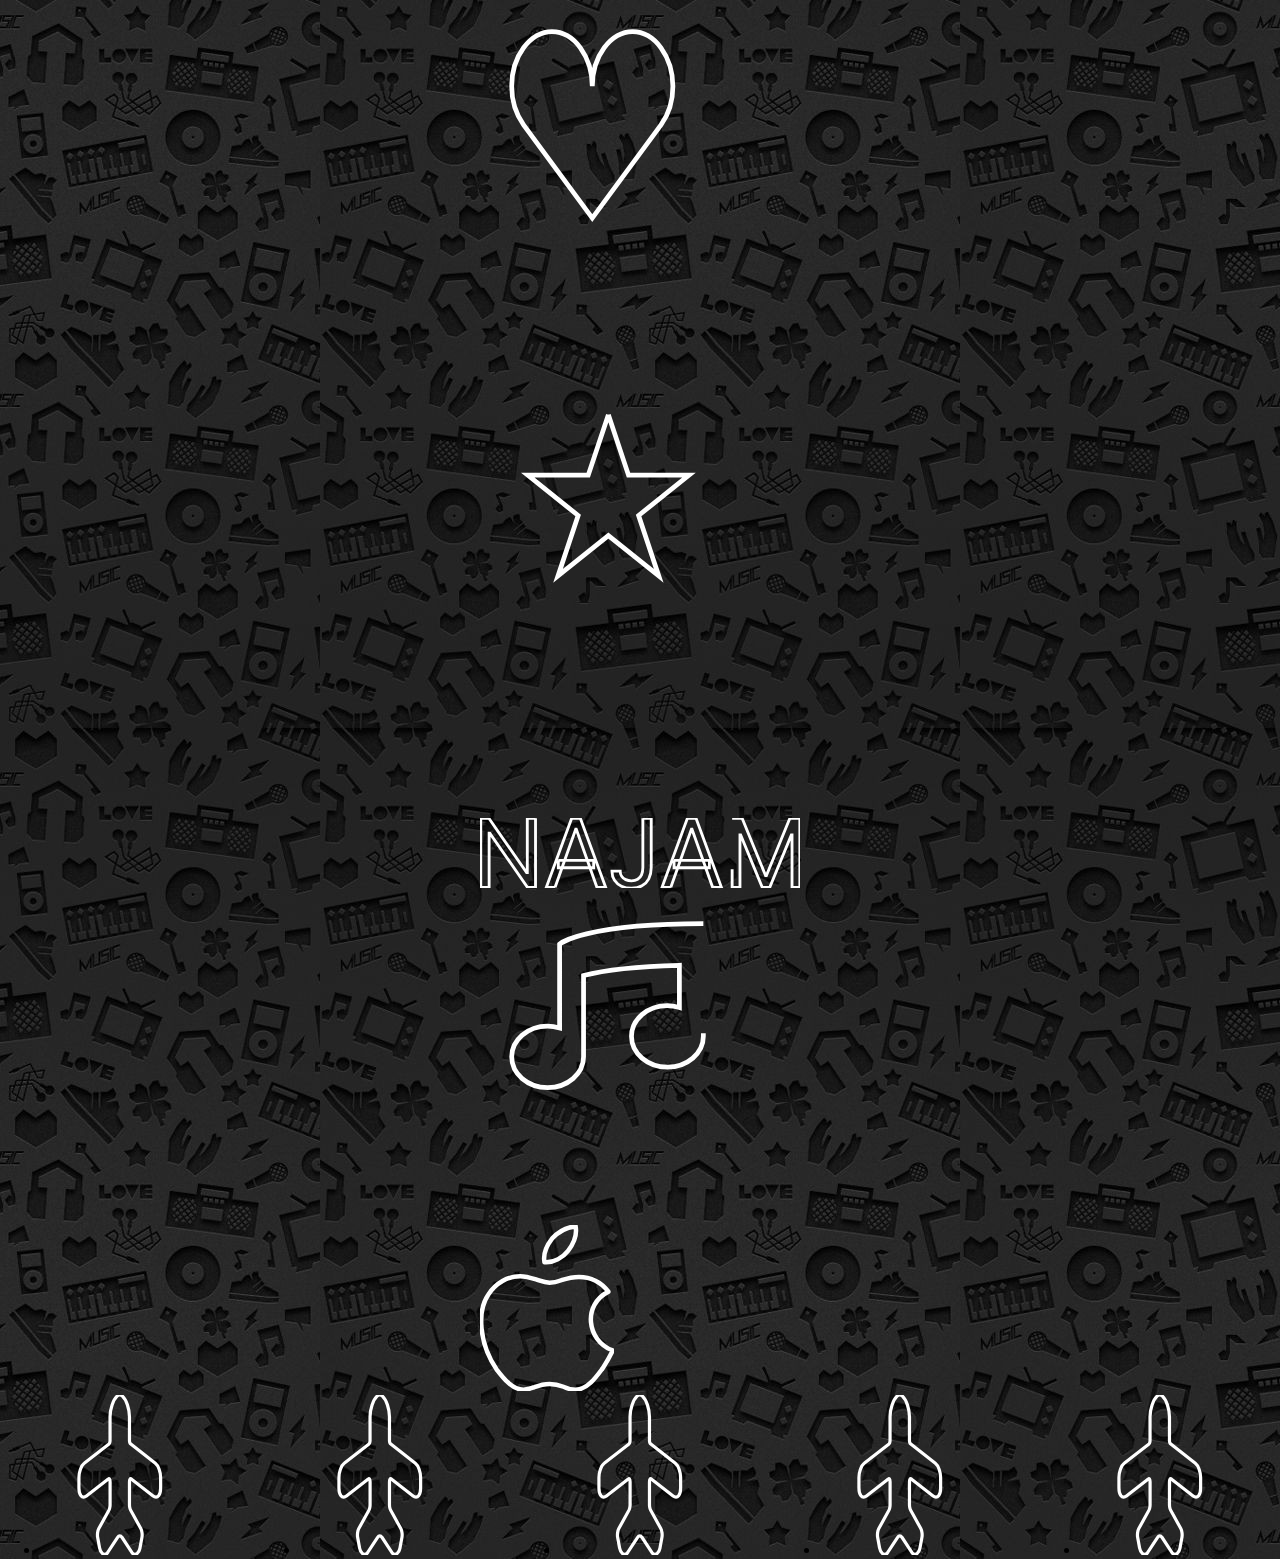
<file: index.html>
<!DOCTYPE html>
<html lang="en">
<head>
    <meta charset="UTF-8">
    <meta http-equiv="X-UA-Compatible" content="IE=edge">
    <meta name="viewport" content="width=device-width, initial-scale=1.0">
    <link rel="stylesheet" href="css svg.css">
    <title>Document</title>
</head>
<body>
<div >

    <svg class="svg1" viewBox="-20 -20 202 208" fill="none" xmlns="http://www.w3.org/2000/svg">
        <path d="M25.4423 0C18.4457 0 12.2123 3.96743 7.50548 10.1773C2.92587 16.3872 0 24.8396 0 34.4994C0 43.9867 2.92587 52.4391 7.50548 58.8214L50.8846 117.643L94.2637 58.8214C98.8434 52.6116 101.769 44.1592 101.769 34.4994C101.769 25.0121 98.8434 16.5597 94.2637 10.1773C89.6841 3.96743 83.4508 0 76.3269 0C69.3303 0 63.0969 3.96743 58.3901 10.1773C53.8105 16.3872 50.8846 24.8396 50.8846 34.4994C50.8846 25.0121 47.9588 16.5597 43.3791 10.1773C38.7995 3.96743 32.5662 0 25.4423 0V0Z" fill="none"/>
        </svg>
        
        <svg class="svg2" viewBox="-30 -50 202 303" fill="none" xmlns="http://www.w3.org/2000/svg">
            <path d="M51.0385 0.96154L38.3173 39.125H0.153854L31.9567 64.5673L19.2356 102.731L51.0385 77.2885L82.8414 102.731L70.1202 64.5673L101.923 39.125H63.7596L51.0385 0.96154Z" fill="none"/>
            </svg>
                
    <svg class="svg3" viewBox="0 0 337 74" fill="none" xmlns="http://www.w3.org/2000/svg">
        <path d="M58.4773 0.272736V73H49.9546L10.3239 15.8977H9.61364V73H0.806824V0.272736H9.32955L49.1023 57.5171H49.8125V0.272736H58.4773Z" fill="none"/>
        <path d="M79.0827 73H69.8498L96.5543 0.272736H105.645L132.35 73H123.117L101.384 11.7784H100.816L79.0827 73ZM82.4918 44.5909H119.708V52.4034H82.4918V44.5909Z" fill="none"/>
        <path d="M171.519 0.272736H180.326V52.2614C180.326 56.9015 179.473 60.8433 177.769 64.0867C176.064 67.33 173.661 69.7922 170.56 71.473C167.459 73.1539 163.801 73.9943 159.587 73.9943C155.61 73.9943 152.07 73.2723 148.969 71.8281C145.868 70.3603 143.429 68.277 141.654 65.5781C139.878 62.8793 138.99 59.6714 138.99 55.9546H147.655C147.655 58.0142 148.164 59.8135 149.182 61.3523C150.224 62.8674 151.644 64.0512 153.444 64.9034C155.243 65.7557 157.291 66.1818 159.587 66.1818C162.12 66.1818 164.275 65.6492 166.05 64.5838C167.826 63.5185 169.175 61.956 170.098 59.8963C171.045 57.813 171.519 55.268 171.519 52.2614V0.272736Z" fill="none"/>
        <path d="M200.958 73H191.725L218.429 0.272736H227.52L254.225 73H244.992L223.259 11.7784H222.691L200.958 73ZM204.367 44.5909H241.583V52.4034H204.367V44.5909Z" fill="none"/>
        <path d="M265.553 0.272736H276.064L300.78 60.6421H301.632L326.348 0.272736H336.86V73H328.621V17.7443H327.911L305.184 73H297.229L274.502 17.7443H273.792V73H265.553V0.272736Z" fill="none"/>
    </svg> 
                <svg class="svg4" viewBox="-20 -20 202 208" fill="none" xmlns="http://www.w3.org/2000/svg">
                    <path d="M121 0C45.375 0 30.25 12.9338 30.25 12.9338V65.8332C27.9812 65.1865 25.2587 64.6691 22.6875 64.6691C10.1337 64.6691 0 73.3348 0 84.0698C0 94.8049 10.1337 103.471 22.6875 103.471C35.2413 103.471 45.375 94.8049 45.375 84.0698V32.7226C56.4163 29.7478 75.4738 27.0317 105.875 26.2557V52.8993C103.606 52.2526 100.884 51.7353 98.3125 51.7353C85.7587 51.7353 75.625 60.401 75.625 71.136C75.625 81.8711 85.7587 90.5368 98.3125 90.5368C110.866 90.5368 121 81.8711 121 71.136V0Z" fill="none"/>
                    </svg>
                    <svg class="svg5" width="134" height="166" viewBox="0 0 134 166" fill="none" xmlns="http://www.w3.org/2000/svg">
                        <path fill-rule="evenodd" clip-rule="evenodd" d="M72.6259 14.0646C67.7351 20.3982 63.7678 28.129 65.1138 36.5615C73.8556 37.0702 82.6091 31.6352 87.4483 25.3747C92.312 19.0823 96.2909 10.6068 94.9961 2.15627C86.9759 3.14641 78.2416 7.84849 72.6259 14.0646ZM95.6167 1.33333L95.5442 0.586838C86.9259 1.42307 77.4994 6.42054 71.493 13.0811C71.4803 13.0951 71.4682 13.1097 71.4566 13.1247C66.365 19.7118 61.9944 28.101 63.7378 37.4048C63.7998 37.7353 64.0741 37.9842 64.4091 38.0138C73.9954 38.8594 83.4799 32.9614 88.6351 26.292C93.7399 19.6877 98.0948 10.4861 96.3538 1.1952L95.6167 1.33333ZM7.4526 69.5273C15.1604 57.0713 28.0184 50.4 40.0667 50.4C46.0767 50.4 51.2221 52.0642 56.248 53.6897L56.2891 53.7031C57.3786 54.0554 58.3806 54.4034 59.3298 54.733C62.8642 55.9603 65.6662 56.9333 69.525 56.9333C73.6148 56.9333 76.8874 56.1447 81.037 54.5341C81.0503 54.529 81.0639 54.5241 81.0775 54.5197L81.0907 54.5155C86.1476 52.8799 91.2901 51.2167 98.9833 51.2167C110.152 51.2167 121.315 56.2201 129.035 66.208C129.172 66.3854 129.223 66.6148 129.173 66.8334C129.123 67.052 128.978 67.2369 128.777 67.3373C116.026 73.7232 110.697 85.6688 111.724 97.2253C112.752 108.796 120.153 119.972 132.914 124.765C133.108 124.838 133.264 124.988 133.343 125.181C133.423 125.373 133.419 125.59 133.332 125.779C129.943 133.177 127.396 137.294 123.181 143.839L122.55 143.433L123.15 143.883C122.77 144.39 122.385 144.908 121.992 145.435C118.925 149.554 115.462 154.204 111.493 157.963C107.012 162.208 101.785 165.417 95.6167 165.417C90.4549 165.417 87.8189 164.573 84.3753 162.905C83.997 162.758 83.6263 162.611 83.2596 162.466C79.5627 161.005 76.262 159.7 69.525 159.7C62.9376 159.7 58.8377 161.289 54.6464 162.916C54.6155 162.928 54.5839 162.938 54.5518 162.946C53.7436 163.142 52.9802 163.388 52.1964 163.654C52.0226 163.713 51.847 163.773 51.6697 163.834C51.0551 164.045 50.4184 164.264 49.753 164.466C48.0168 164.992 46.0485 165.417 43.4333 165.417C37.7052 165.417 32.6952 162.635 28.2094 158.697C23.7273 154.762 19.6869 149.599 15.9066 144.709C15.8969 144.696 15.8876 144.683 15.8787 144.67C6.97005 131.498 2.08804 116.882 0.813788 103.488C-0.45845 90.1145 1.86054 77.8829 7.4526 69.5273ZM121.934 143.005C125.985 136.715 128.457 132.723 131.635 125.877C118.764 120.719 111.286 109.241 110.23 97.358C109.175 85.4819 114.536 73.1956 127.288 66.4178C119.886 57.2778 109.432 52.7167 98.9833 52.7167C91.5434 52.7167 86.5914 54.3129 81.5596 55.9403C77.3017 57.5913 73.8451 58.4333 69.525 58.4333C65.3914 58.4333 62.3084 57.3605 58.7331 56.1163C57.8066 55.7939 56.847 55.46 55.8275 55.1303C50.7664 53.4933 45.8236 51.9 40.0667 51.9C28.552 51.9 16.1642 58.2912 8.72122 70.3278C8.71644 70.3355 8.71151 70.3432 8.70644 70.3507C3.36233 78.3282 1.05486 90.1832 2.30705 103.346C3.55716 116.486 8.35009 130.854 17.1079 143.81C20.8982 148.714 24.8491 153.751 29.199 157.57C33.5506 161.39 38.2198 163.917 43.4333 163.917C45.8682 163.917 47.6873 163.525 49.3178 163.03C49.9547 162.837 50.5574 162.63 51.1677 162.421C51.3488 162.359 51.5305 162.296 51.714 162.234C52.4936 161.969 53.2928 161.71 54.1496 161.5C58.3603 159.865 62.6706 158.2 69.525 158.2C76.5492 158.2 80.0655 159.59 83.8102 161.071C84.1854 161.219 84.5628 161.369 84.9464 161.517C84.9654 161.525 84.984 161.533 85.0024 161.542C88.2785 163.131 90.6922 163.917 95.6167 163.917C101.232 163.917 106.105 161 110.461 156.874C114.329 153.211 117.71 148.672 120.787 144.541C121.174 144.022 121.556 143.509 121.934 143.005Z" fill="none"/>
                        </svg>
                        <ul>
                            <li> <svg class="svg6" viewBox="0 0 77 150" fill="none" xmlns="http://www.w3.org/2000/svg">
                                <path fill-rule="evenodd" clip-rule="evenodd" d="M38.2708 0C39.1695 0 40.0193 0.378098 40.7533 1.04235L40.7598 1.04825C42.6427 2.79283 44.287 5.83274 45.4597 9.26528C46.6391 12.7173 47.375 16.6644 47.375 20.3018V42.9142C47.3975 43.5658 47.5129 44.1842 47.7014 44.7072C47.8873 45.2231 48.1259 45.5965 48.3644 45.8265L71.6201 63.9739C71.6214 63.9749 71.6227 63.9759 71.624 63.9769C73.0856 65.0884 74.3133 67.1919 75.1739 69.5667C76.0447 71.9698 76.5833 74.7712 76.5833 77.3922V87.1209C76.5833 90.3493 75.9219 92.9254 74.6931 94.3825C74.0612 95.132 73.2521 95.6121 72.3067 95.6648C71.3748 95.7168 70.4356 95.3463 69.5403 94.6519L69.5382 94.6502L49.0875 78.6679C48.7779 78.4397 48.5656 78.3999 48.4458 78.4071C48.3396 78.4136 48.2049 78.4623 48.0467 78.6494C47.6936 79.067 47.375 80.0148 47.375 81.5401V103.034C47.375 103.833 47.501 104.812 47.7152 105.741C47.9315 106.678 48.2229 107.5 48.5218 108.009L48.5321 108.027L57.9898 125.221C58.5535 126.241 58.9356 127.684 59.1241 129.145C59.3134 130.614 59.3178 132.185 59.0706 133.489C59.0705 133.49 59.0703 133.49 59.0702 133.491L57.2378 143.517L57.2368 143.522C56.8007 145.811 55.8423 147.619 54.5634 148.574C53.9135 149.059 53.1657 149.332 52.3756 149.296C51.5842 149.259 50.8306 148.916 50.1634 148.312C50.1162 148.269 50.0747 148.221 50.0398 148.168L40.3315 133.386L40.3279 133.381C39.6995 132.406 38.9435 132.027 38.2917 132.027C37.6399 132.027 36.8839 132.406 36.2554 133.381L36.2519 133.386L26.5435 148.168L25.9167 147.756L26.4249 148.307C25.7495 148.93 24.9882 149.286 24.1892 149.327C23.3904 149.369 22.638 149.091 21.9892 148.598C20.7143 147.63 19.7796 145.801 19.3865 143.513C19.3862 143.511 19.386 143.51 19.3858 143.509L17.5541 133.487C17.3076 132.149 17.3112 130.579 17.501 129.116C17.6898 127.662 18.0724 126.239 18.6352 125.221L28.0929 108.027L28.0935 108.026C28.378 107.511 28.6609 106.684 28.8725 105.744C29.0823 104.813 29.2083 103.833 29.2083 103.034V81.5401C29.2083 80.0196 28.8811 79.0493 28.5198 78.6197C28.356 78.4249 28.222 78.3805 28.1273 78.3757C28.0202 78.3703 27.8162 78.4089 27.5136 78.6538L27.5036 78.662L7.04516 94.6502L7.04303 94.6519C6.14777 95.3463 5.20857 95.7168 4.2766 95.6648C3.33119 95.6121 2.52218 95.132 1.89019 94.3825C0.661451 92.9254 0 90.3493 0 87.1209V77.3922C0 74.7713 0.538607 71.9697 1.40978 69.5752C2.26857 67.2148 3.49604 65.1257 4.96408 64.0486L28.2011 45.8834C28.2016 45.883 28.202 45.8826 28.2025 45.8822C28.3721 45.747 28.6242 45.3776 28.8366 44.7921C29.04 44.2315 29.1667 43.5828 29.1667 43.0022V20.3772C29.1667 16.74 29.9025 12.7745 31.0815 9.3042C32.2537 5.85404 33.8979 2.79391 35.7819 1.04829L35.7884 1.04231C36.5224 0.37806 37.3721 0 38.2708 0Z" fill="none"/>
                                </svg></li>
                            <li> <svg class="svg7"  viewBox="0 0 77 150" fill="none" xmlns="http://www.w3.org/2000/svg">
                                <path fill-rule="evenodd" clip-rule="evenodd" d="M38.2708 0C39.1695 0 40.0193 0.378098 40.7533 1.04235L40.7598 1.04825C42.6427 2.79283 44.287 5.83274 45.4597 9.26528C46.6391 12.7173 47.375 16.6644 47.375 20.3018V42.9142C47.3975 43.5658 47.5129 44.1842 47.7014 44.7072C47.8873 45.2231 48.1259 45.5965 48.3644 45.8265L71.6201 63.9739C71.6214 63.9749 71.6227 63.9759 71.624 63.9769C73.0856 65.0884 74.3133 67.1919 75.1739 69.5667C76.0447 71.9698 76.5833 74.7712 76.5833 77.3922V87.1209C76.5833 90.3493 75.9219 92.9254 74.6931 94.3825C74.0612 95.132 73.2521 95.6121 72.3067 95.6648C71.3748 95.7168 70.4356 95.3463 69.5403 94.6519L69.5382 94.6502L49.0875 78.6679C48.7779 78.4397 48.5656 78.3999 48.4458 78.4071C48.3396 78.4136 48.2049 78.4623 48.0467 78.6494C47.6936 79.067 47.375 80.0148 47.375 81.5401V103.034C47.375 103.833 47.501 104.812 47.7152 105.741C47.9315 106.678 48.2229 107.5 48.5218 108.009L48.5321 108.027L57.9898 125.221C58.5535 126.241 58.9356 127.684 59.1241 129.145C59.3134 130.614 59.3178 132.185 59.0706 133.489C59.0705 133.49 59.0703 133.49 59.0702 133.491L57.2378 143.517L57.2368 143.522C56.8007 145.811 55.8423 147.619 54.5634 148.574C53.9135 149.059 53.1657 149.332 52.3756 149.296C51.5842 149.259 50.8306 148.916 50.1634 148.312C50.1162 148.269 50.0747 148.221 50.0398 148.168L40.3315 133.386L40.3279 133.381C39.6995 132.406 38.9435 132.027 38.2917 132.027C37.6399 132.027 36.8839 132.406 36.2554 133.381L36.2519 133.386L26.5435 148.168L25.9167 147.756L26.4249 148.307C25.7495 148.93 24.9882 149.286 24.1892 149.327C23.3904 149.369 22.638 149.091 21.9892 148.598C20.7143 147.63 19.7796 145.801 19.3865 143.513C19.3862 143.511 19.386 143.51 19.3858 143.509L17.5541 133.487C17.3076 132.149 17.3112 130.579 17.501 129.116C17.6898 127.662 18.0724 126.239 18.6352 125.221L28.0929 108.027L28.0935 108.026C28.378 107.511 28.6609 106.684 28.8725 105.744C29.0823 104.813 29.2083 103.833 29.2083 103.034V81.5401C29.2083 80.0196 28.8811 79.0493 28.5198 78.6197C28.356 78.4249 28.222 78.3805 28.1273 78.3757C28.0202 78.3703 27.8162 78.4089 27.5136 78.6538L27.5036 78.662L7.04516 94.6502L7.04303 94.6519C6.14777 95.3463 5.20857 95.7168 4.2766 95.6648C3.33119 95.6121 2.52218 95.132 1.89019 94.3825C0.661451 92.9254 0 90.3493 0 87.1209V77.3922C0 74.7713 0.538607 71.9697 1.40978 69.5752C2.26857 67.2148 3.49604 65.1257 4.96408 64.0486L28.2011 45.8834C28.2016 45.883 28.202 45.8826 28.2025 45.8822C28.3721 45.747 28.6242 45.3776 28.8366 44.7921C29.04 44.2315 29.1667 43.5828 29.1667 43.0022V20.3772C29.1667 16.74 29.9025 12.7745 31.0815 9.3042C32.2537 5.85404 33.8979 2.79391 35.7819 1.04829L35.7884 1.04231C36.5224 0.37806 37.3721 0 38.2708 0Z" fill="none"/>
                                </svg></li>
                            <li> <svg class="svg8" viewBox="0 0 77 150" fill="none" xmlns="http://www.w3.org/2000/svg">
                                <path fill-rule="evenodd" clip-rule="evenodd" d="M38.2708 0C39.1695 0 40.0193 0.378098 40.7533 1.04235L40.7598 1.04825C42.6427 2.79283 44.287 5.83274 45.4597 9.26528C46.6391 12.7173 47.375 16.6644 47.375 20.3018V42.9142C47.3975 43.5658 47.5129 44.1842 47.7014 44.7072C47.8873 45.2231 48.1259 45.5965 48.3644 45.8265L71.6201 63.9739C71.6214 63.9749 71.6227 63.9759 71.624 63.9769C73.0856 65.0884 74.3133 67.1919 75.1739 69.5667C76.0447 71.9698 76.5833 74.7712 76.5833 77.3922V87.1209C76.5833 90.3493 75.9219 92.9254 74.6931 94.3825C74.0612 95.132 73.2521 95.6121 72.3067 95.6648C71.3748 95.7168 70.4356 95.3463 69.5403 94.6519L69.5382 94.6502L49.0875 78.6679C48.7779 78.4397 48.5656 78.3999 48.4458 78.4071C48.3396 78.4136 48.2049 78.4623 48.0467 78.6494C47.6936 79.067 47.375 80.0148 47.375 81.5401V103.034C47.375 103.833 47.501 104.812 47.7152 105.741C47.9315 106.678 48.2229 107.5 48.5218 108.009L48.5321 108.027L57.9898 125.221C58.5535 126.241 58.9356 127.684 59.1241 129.145C59.3134 130.614 59.3178 132.185 59.0706 133.489C59.0705 133.49 59.0703 133.49 59.0702 133.491L57.2378 143.517L57.2368 143.522C56.8007 145.811 55.8423 147.619 54.5634 148.574C53.9135 149.059 53.1657 149.332 52.3756 149.296C51.5842 149.259 50.8306 148.916 50.1634 148.312C50.1162 148.269 50.0747 148.221 50.0398 148.168L40.3315 133.386L40.3279 133.381C39.6995 132.406 38.9435 132.027 38.2917 132.027C37.6399 132.027 36.8839 132.406 36.2554 133.381L36.2519 133.386L26.5435 148.168L25.9167 147.756L26.4249 148.307C25.7495 148.93 24.9882 149.286 24.1892 149.327C23.3904 149.369 22.638 149.091 21.9892 148.598C20.7143 147.63 19.7796 145.801 19.3865 143.513C19.3862 143.511 19.386 143.51 19.3858 143.509L17.5541 133.487C17.3076 132.149 17.3112 130.579 17.501 129.116C17.6898 127.662 18.0724 126.239 18.6352 125.221L28.0929 108.027L28.0935 108.026C28.378 107.511 28.6609 106.684 28.8725 105.744C29.0823 104.813 29.2083 103.833 29.2083 103.034V81.5401C29.2083 80.0196 28.8811 79.0493 28.5198 78.6197C28.356 78.4249 28.222 78.3805 28.1273 78.3757C28.0202 78.3703 27.8162 78.4089 27.5136 78.6538L27.5036 78.662L7.04516 94.6502L7.04303 94.6519C6.14777 95.3463 5.20857 95.7168 4.2766 95.6648C3.33119 95.6121 2.52218 95.132 1.89019 94.3825C0.661451 92.9254 0 90.3493 0 87.1209V77.3922C0 74.7713 0.538607 71.9697 1.40978 69.5752C2.26857 67.2148 3.49604 65.1257 4.96408 64.0486L28.2011 45.8834C28.2016 45.883 28.202 45.8826 28.2025 45.8822C28.3721 45.747 28.6242 45.3776 28.8366 44.7921C29.04 44.2315 29.1667 43.5828 29.1667 43.0022V20.3772C29.1667 16.74 29.9025 12.7745 31.0815 9.3042C32.2537 5.85404 33.8979 2.79391 35.7819 1.04829L35.7884 1.04231C36.5224 0.37806 37.3721 0 38.2708 0Z" fill="none"/>
                                </svg></li>
                            <li> <svg class="svg9" viewBox="0 0 77 150" fill="none" xmlns="http://www.w3.org/2000/svg">
                                <path fill-rule="evenodd" clip-rule="evenodd" d="M38.2708 0C39.1695 0 40.0193 0.378098 40.7533 1.04235L40.7598 1.04825C42.6427 2.79283 44.287 5.83274 45.4597 9.26528C46.6391 12.7173 47.375 16.6644 47.375 20.3018V42.9142C47.3975 43.5658 47.5129 44.1842 47.7014 44.7072C47.8873 45.2231 48.1259 45.5965 48.3644 45.8265L71.6201 63.9739C71.6214 63.9749 71.6227 63.9759 71.624 63.9769C73.0856 65.0884 74.3133 67.1919 75.1739 69.5667C76.0447 71.9698 76.5833 74.7712 76.5833 77.3922V87.1209C76.5833 90.3493 75.9219 92.9254 74.6931 94.3825C74.0612 95.132 73.2521 95.6121 72.3067 95.6648C71.3748 95.7168 70.4356 95.3463 69.5403 94.6519L69.5382 94.6502L49.0875 78.6679C48.7779 78.4397 48.5656 78.3999 48.4458 78.4071C48.3396 78.4136 48.2049 78.4623 48.0467 78.6494C47.6936 79.067 47.375 80.0148 47.375 81.5401V103.034C47.375 103.833 47.501 104.812 47.7152 105.741C47.9315 106.678 48.2229 107.5 48.5218 108.009L48.5321 108.027L57.9898 125.221C58.5535 126.241 58.9356 127.684 59.1241 129.145C59.3134 130.614 59.3178 132.185 59.0706 133.489C59.0705 133.49 59.0703 133.49 59.0702 133.491L57.2378 143.517L57.2368 143.522C56.8007 145.811 55.8423 147.619 54.5634 148.574C53.9135 149.059 53.1657 149.332 52.3756 149.296C51.5842 149.259 50.8306 148.916 50.1634 148.312C50.1162 148.269 50.0747 148.221 50.0398 148.168L40.3315 133.386L40.3279 133.381C39.6995 132.406 38.9435 132.027 38.2917 132.027C37.6399 132.027 36.8839 132.406 36.2554 133.381L36.2519 133.386L26.5435 148.168L25.9167 147.756L26.4249 148.307C25.7495 148.93 24.9882 149.286 24.1892 149.327C23.3904 149.369 22.638 149.091 21.9892 148.598C20.7143 147.63 19.7796 145.801 19.3865 143.513C19.3862 143.511 19.386 143.51 19.3858 143.509L17.5541 133.487C17.3076 132.149 17.3112 130.579 17.501 129.116C17.6898 127.662 18.0724 126.239 18.6352 125.221L28.0929 108.027L28.0935 108.026C28.378 107.511 28.6609 106.684 28.8725 105.744C29.0823 104.813 29.2083 103.833 29.2083 103.034V81.5401C29.2083 80.0196 28.8811 79.0493 28.5198 78.6197C28.356 78.4249 28.222 78.3805 28.1273 78.3757C28.0202 78.3703 27.8162 78.4089 27.5136 78.6538L27.5036 78.662L7.04516 94.6502L7.04303 94.6519C6.14777 95.3463 5.20857 95.7168 4.2766 95.6648C3.33119 95.6121 2.52218 95.132 1.89019 94.3825C0.661451 92.9254 0 90.3493 0 87.1209V77.3922C0 74.7713 0.538607 71.9697 1.40978 69.5752C2.26857 67.2148 3.49604 65.1257 4.96408 64.0486L28.2011 45.8834C28.2016 45.883 28.202 45.8826 28.2025 45.8822C28.3721 45.747 28.6242 45.3776 28.8366 44.7921C29.04 44.2315 29.1667 43.5828 29.1667 43.0022V20.3772C29.1667 16.74 29.9025 12.7745 31.0815 9.3042C32.2537 5.85404 33.8979 2.79391 35.7819 1.04829L35.7884 1.04231C36.5224 0.37806 37.3721 0 38.2708 0Z" fill="none"/>
                                </svg></li>
                                <li> <svg class="svg10"  viewBox="0 0 77 150" fill="none" xmlns="http://www.w3.org/2000/svg">
                                    <path fill-rule="evenodd" clip-rule="evenodd" d="M38.2708 0C39.1695 0 40.0193 0.378098 40.7533 1.04235L40.7598 1.04825C42.6427 2.79283 44.287 5.83274 45.4597 9.26528C46.6391 12.7173 47.375 16.6644 47.375 20.3018V42.9142C47.3975 43.5658 47.5129 44.1842 47.7014 44.7072C47.8873 45.2231 48.1259 45.5965 48.3644 45.8265L71.6201 63.9739C71.6214 63.9749 71.6227 63.9759 71.624 63.9769C73.0856 65.0884 74.3133 67.1919 75.1739 69.5667C76.0447 71.9698 76.5833 74.7712 76.5833 77.3922V87.1209C76.5833 90.3493 75.9219 92.9254 74.6931 94.3825C74.0612 95.132 73.2521 95.6121 72.3067 95.6648C71.3748 95.7168 70.4356 95.3463 69.5403 94.6519L69.5382 94.6502L49.0875 78.6679C48.7779 78.4397 48.5656 78.3999 48.4458 78.4071C48.3396 78.4136 48.2049 78.4623 48.0467 78.6494C47.6936 79.067 47.375 80.0148 47.375 81.5401V103.034C47.375 103.833 47.501 104.812 47.7152 105.741C47.9315 106.678 48.2229 107.5 48.5218 108.009L48.5321 108.027L57.9898 125.221C58.5535 126.241 58.9356 127.684 59.1241 129.145C59.3134 130.614 59.3178 132.185 59.0706 133.489C59.0705 133.49 59.0703 133.49 59.0702 133.491L57.2378 143.517L57.2368 143.522C56.8007 145.811 55.8423 147.619 54.5634 148.574C53.9135 149.059 53.1657 149.332 52.3756 149.296C51.5842 149.259 50.8306 148.916 50.1634 148.312C50.1162 148.269 50.0747 148.221 50.0398 148.168L40.3315 133.386L40.3279 133.381C39.6995 132.406 38.9435 132.027 38.2917 132.027C37.6399 132.027 36.8839 132.406 36.2554 133.381L36.2519 133.386L26.5435 148.168L25.9167 147.756L26.4249 148.307C25.7495 148.93 24.9882 149.286 24.1892 149.327C23.3904 149.369 22.638 149.091 21.9892 148.598C20.7143 147.63 19.7796 145.801 19.3865 143.513C19.3862 143.511 19.386 143.51 19.3858 143.509L17.5541 133.487C17.3076 132.149 17.3112 130.579 17.501 129.116C17.6898 127.662 18.0724 126.239 18.6352 125.221L28.0929 108.027L28.0935 108.026C28.378 107.511 28.6609 106.684 28.8725 105.744C29.0823 104.813 29.2083 103.833 29.2083 103.034V81.5401C29.2083 80.0196 28.8811 79.0493 28.5198 78.6197C28.356 78.4249 28.222 78.3805 28.1273 78.3757C28.0202 78.3703 27.8162 78.4089 27.5136 78.6538L27.5036 78.662L7.04516 94.6502L7.04303 94.6519C6.14777 95.3463 5.20857 95.7168 4.2766 95.6648C3.33119 95.6121 2.52218 95.132 1.89019 94.3825C0.661451 92.9254 0 90.3493 0 87.1209V77.3922C0 74.7713 0.538607 71.9697 1.40978 69.5752C2.26857 67.2148 3.49604 65.1257 4.96408 64.0486L28.2011 45.8834C28.2016 45.883 28.202 45.8826 28.2025 45.8822C28.3721 45.747 28.6242 45.3776 28.8366 44.7921C29.04 44.2315 29.1667 43.5828 29.1667 43.0022V20.3772C29.1667 16.74 29.9025 12.7745 31.0815 9.3042C32.2537 5.85404 33.8979 2.79391 35.7819 1.04829L35.7884 1.04231C36.5224 0.37806 37.3721 0 38.2708 0Z" fill="none"/>
                                    </svg></li>
                        </ul>
                       
                            
</div>

        
</body>
</html>
</file>
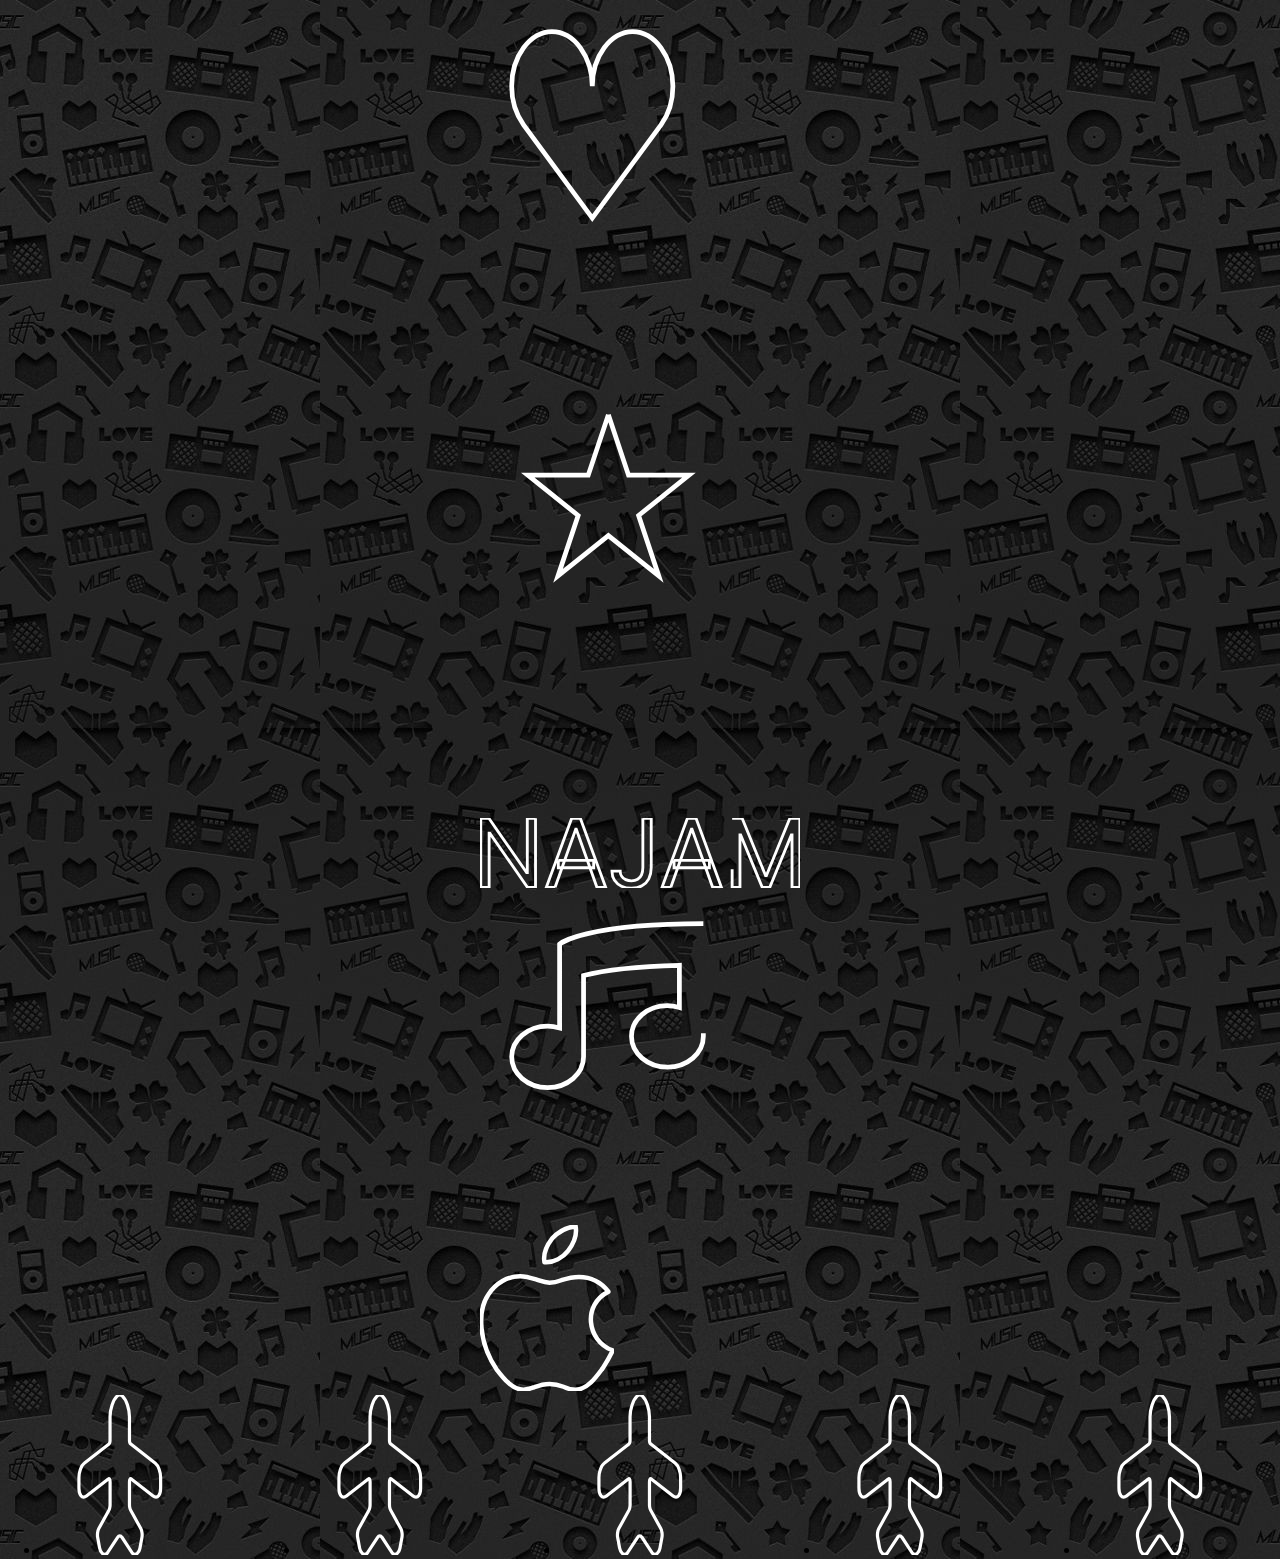
<file: svg animation .html>
<!DOCTYPE html>
<html lang="en">
<head>
    <meta charset="UTF-8">
    <meta http-equiv="X-UA-Compatible" content="IE=edge">
    <meta name="viewport" content="width=device-width, initial-scale=1.0">
    <link rel="stylesheet" href="css svg.css">
    <title>Document</title>
</head>
<body>
<div >

    <svg class="svg1" viewBox="-20 -20 202 208" fill="none" xmlns="http://www.w3.org/2000/svg">
        <path d="M25.4423 0C18.4457 0 12.2123 3.96743 7.50548 10.1773C2.92587 16.3872 0 24.8396 0 34.4994C0 43.9867 2.92587 52.4391 7.50548 58.8214L50.8846 117.643L94.2637 58.8214C98.8434 52.6116 101.769 44.1592 101.769 34.4994C101.769 25.0121 98.8434 16.5597 94.2637 10.1773C89.6841 3.96743 83.4508 0 76.3269 0C69.3303 0 63.0969 3.96743 58.3901 10.1773C53.8105 16.3872 50.8846 24.8396 50.8846 34.4994C50.8846 25.0121 47.9588 16.5597 43.3791 10.1773C38.7995 3.96743 32.5662 0 25.4423 0V0Z" fill="none"/>
        </svg>
        
        <svg class="svg2" viewBox="-30 -50 202 303" fill="none" xmlns="http://www.w3.org/2000/svg">
            <path d="M51.0385 0.96154L38.3173 39.125H0.153854L31.9567 64.5673L19.2356 102.731L51.0385 77.2885L82.8414 102.731L70.1202 64.5673L101.923 39.125H63.7596L51.0385 0.96154Z" fill="none"/>
            </svg>
                
    <svg class="svg3" viewBox="0 0 337 74" fill="none" xmlns="http://www.w3.org/2000/svg">
        <path d="M58.4773 0.272736V73H49.9546L10.3239 15.8977H9.61364V73H0.806824V0.272736H9.32955L49.1023 57.5171H49.8125V0.272736H58.4773Z" fill="none"/>
        <path d="M79.0827 73H69.8498L96.5543 0.272736H105.645L132.35 73H123.117L101.384 11.7784H100.816L79.0827 73ZM82.4918 44.5909H119.708V52.4034H82.4918V44.5909Z" fill="none"/>
        <path d="M171.519 0.272736H180.326V52.2614C180.326 56.9015 179.473 60.8433 177.769 64.0867C176.064 67.33 173.661 69.7922 170.56 71.473C167.459 73.1539 163.801 73.9943 159.587 73.9943C155.61 73.9943 152.07 73.2723 148.969 71.8281C145.868 70.3603 143.429 68.277 141.654 65.5781C139.878 62.8793 138.99 59.6714 138.99 55.9546H147.655C147.655 58.0142 148.164 59.8135 149.182 61.3523C150.224 62.8674 151.644 64.0512 153.444 64.9034C155.243 65.7557 157.291 66.1818 159.587 66.1818C162.12 66.1818 164.275 65.6492 166.05 64.5838C167.826 63.5185 169.175 61.956 170.098 59.8963C171.045 57.813 171.519 55.268 171.519 52.2614V0.272736Z" fill="none"/>
        <path d="M200.958 73H191.725L218.429 0.272736H227.52L254.225 73H244.992L223.259 11.7784H222.691L200.958 73ZM204.367 44.5909H241.583V52.4034H204.367V44.5909Z" fill="none"/>
        <path d="M265.553 0.272736H276.064L300.78 60.6421H301.632L326.348 0.272736H336.86V73H328.621V17.7443H327.911L305.184 73H297.229L274.502 17.7443H273.792V73H265.553V0.272736Z" fill="none"/>
    </svg> 
                <svg class="svg4" viewBox="-20 -20 202 208" fill="none" xmlns="http://www.w3.org/2000/svg">
                    <path d="M121 0C45.375 0 30.25 12.9338 30.25 12.9338V65.8332C27.9812 65.1865 25.2587 64.6691 22.6875 64.6691C10.1337 64.6691 0 73.3348 0 84.0698C0 94.8049 10.1337 103.471 22.6875 103.471C35.2413 103.471 45.375 94.8049 45.375 84.0698V32.7226C56.4163 29.7478 75.4738 27.0317 105.875 26.2557V52.8993C103.606 52.2526 100.884 51.7353 98.3125 51.7353C85.7587 51.7353 75.625 60.401 75.625 71.136C75.625 81.8711 85.7587 90.5368 98.3125 90.5368C110.866 90.5368 121 81.8711 121 71.136V0Z" fill="none"/>
                    </svg>
                    <svg class="svg5" width="134" height="166" viewBox="0 0 134 166" fill="none" xmlns="http://www.w3.org/2000/svg">
                        <path fill-rule="evenodd" clip-rule="evenodd" d="M72.6259 14.0646C67.7351 20.3982 63.7678 28.129 65.1138 36.5615C73.8556 37.0702 82.6091 31.6352 87.4483 25.3747C92.312 19.0823 96.2909 10.6068 94.9961 2.15627C86.9759 3.14641 78.2416 7.84849 72.6259 14.0646ZM95.6167 1.33333L95.5442 0.586838C86.9259 1.42307 77.4994 6.42054 71.493 13.0811C71.4803 13.0951 71.4682 13.1097 71.4566 13.1247C66.365 19.7118 61.9944 28.101 63.7378 37.4048C63.7998 37.7353 64.0741 37.9842 64.4091 38.0138C73.9954 38.8594 83.4799 32.9614 88.6351 26.292C93.7399 19.6877 98.0948 10.4861 96.3538 1.1952L95.6167 1.33333ZM7.4526 69.5273C15.1604 57.0713 28.0184 50.4 40.0667 50.4C46.0767 50.4 51.2221 52.0642 56.248 53.6897L56.2891 53.7031C57.3786 54.0554 58.3806 54.4034 59.3298 54.733C62.8642 55.9603 65.6662 56.9333 69.525 56.9333C73.6148 56.9333 76.8874 56.1447 81.037 54.5341C81.0503 54.529 81.0639 54.5241 81.0775 54.5197L81.0907 54.5155C86.1476 52.8799 91.2901 51.2167 98.9833 51.2167C110.152 51.2167 121.315 56.2201 129.035 66.208C129.172 66.3854 129.223 66.6148 129.173 66.8334C129.123 67.052 128.978 67.2369 128.777 67.3373C116.026 73.7232 110.697 85.6688 111.724 97.2253C112.752 108.796 120.153 119.972 132.914 124.765C133.108 124.838 133.264 124.988 133.343 125.181C133.423 125.373 133.419 125.59 133.332 125.779C129.943 133.177 127.396 137.294 123.181 143.839L122.55 143.433L123.15 143.883C122.77 144.39 122.385 144.908 121.992 145.435C118.925 149.554 115.462 154.204 111.493 157.963C107.012 162.208 101.785 165.417 95.6167 165.417C90.4549 165.417 87.8189 164.573 84.3753 162.905C83.997 162.758 83.6263 162.611 83.2596 162.466C79.5627 161.005 76.262 159.7 69.525 159.7C62.9376 159.7 58.8377 161.289 54.6464 162.916C54.6155 162.928 54.5839 162.938 54.5518 162.946C53.7436 163.142 52.9802 163.388 52.1964 163.654C52.0226 163.713 51.847 163.773 51.6697 163.834C51.0551 164.045 50.4184 164.264 49.753 164.466C48.0168 164.992 46.0485 165.417 43.4333 165.417C37.7052 165.417 32.6952 162.635 28.2094 158.697C23.7273 154.762 19.6869 149.599 15.9066 144.709C15.8969 144.696 15.8876 144.683 15.8787 144.67C6.97005 131.498 2.08804 116.882 0.813788 103.488C-0.45845 90.1145 1.86054 77.8829 7.4526 69.5273ZM121.934 143.005C125.985 136.715 128.457 132.723 131.635 125.877C118.764 120.719 111.286 109.241 110.23 97.358C109.175 85.4819 114.536 73.1956 127.288 66.4178C119.886 57.2778 109.432 52.7167 98.9833 52.7167C91.5434 52.7167 86.5914 54.3129 81.5596 55.9403C77.3017 57.5913 73.8451 58.4333 69.525 58.4333C65.3914 58.4333 62.3084 57.3605 58.7331 56.1163C57.8066 55.7939 56.847 55.46 55.8275 55.1303C50.7664 53.4933 45.8236 51.9 40.0667 51.9C28.552 51.9 16.1642 58.2912 8.72122 70.3278C8.71644 70.3355 8.71151 70.3432 8.70644 70.3507C3.36233 78.3282 1.05486 90.1832 2.30705 103.346C3.55716 116.486 8.35009 130.854 17.1079 143.81C20.8982 148.714 24.8491 153.751 29.199 157.57C33.5506 161.39 38.2198 163.917 43.4333 163.917C45.8682 163.917 47.6873 163.525 49.3178 163.03C49.9547 162.837 50.5574 162.63 51.1677 162.421C51.3488 162.359 51.5305 162.296 51.714 162.234C52.4936 161.969 53.2928 161.71 54.1496 161.5C58.3603 159.865 62.6706 158.2 69.525 158.2C76.5492 158.2 80.0655 159.59 83.8102 161.071C84.1854 161.219 84.5628 161.369 84.9464 161.517C84.9654 161.525 84.984 161.533 85.0024 161.542C88.2785 163.131 90.6922 163.917 95.6167 163.917C101.232 163.917 106.105 161 110.461 156.874C114.329 153.211 117.71 148.672 120.787 144.541C121.174 144.022 121.556 143.509 121.934 143.005Z" fill="none"/>
                        </svg>
                        <ul>
                            <li> <svg class="svg6" viewBox="0 0 77 150" fill="none" xmlns="http://www.w3.org/2000/svg">
                                <path fill-rule="evenodd" clip-rule="evenodd" d="M38.2708 0C39.1695 0 40.0193 0.378098 40.7533 1.04235L40.7598 1.04825C42.6427 2.79283 44.287 5.83274 45.4597 9.26528C46.6391 12.7173 47.375 16.6644 47.375 20.3018V42.9142C47.3975 43.5658 47.5129 44.1842 47.7014 44.7072C47.8873 45.2231 48.1259 45.5965 48.3644 45.8265L71.6201 63.9739C71.6214 63.9749 71.6227 63.9759 71.624 63.9769C73.0856 65.0884 74.3133 67.1919 75.1739 69.5667C76.0447 71.9698 76.5833 74.7712 76.5833 77.3922V87.1209C76.5833 90.3493 75.9219 92.9254 74.6931 94.3825C74.0612 95.132 73.2521 95.6121 72.3067 95.6648C71.3748 95.7168 70.4356 95.3463 69.5403 94.6519L69.5382 94.6502L49.0875 78.6679C48.7779 78.4397 48.5656 78.3999 48.4458 78.4071C48.3396 78.4136 48.2049 78.4623 48.0467 78.6494C47.6936 79.067 47.375 80.0148 47.375 81.5401V103.034C47.375 103.833 47.501 104.812 47.7152 105.741C47.9315 106.678 48.2229 107.5 48.5218 108.009L48.5321 108.027L57.9898 125.221C58.5535 126.241 58.9356 127.684 59.1241 129.145C59.3134 130.614 59.3178 132.185 59.0706 133.489C59.0705 133.49 59.0703 133.49 59.0702 133.491L57.2378 143.517L57.2368 143.522C56.8007 145.811 55.8423 147.619 54.5634 148.574C53.9135 149.059 53.1657 149.332 52.3756 149.296C51.5842 149.259 50.8306 148.916 50.1634 148.312C50.1162 148.269 50.0747 148.221 50.0398 148.168L40.3315 133.386L40.3279 133.381C39.6995 132.406 38.9435 132.027 38.2917 132.027C37.6399 132.027 36.8839 132.406 36.2554 133.381L36.2519 133.386L26.5435 148.168L25.9167 147.756L26.4249 148.307C25.7495 148.93 24.9882 149.286 24.1892 149.327C23.3904 149.369 22.638 149.091 21.9892 148.598C20.7143 147.63 19.7796 145.801 19.3865 143.513C19.3862 143.511 19.386 143.51 19.3858 143.509L17.5541 133.487C17.3076 132.149 17.3112 130.579 17.501 129.116C17.6898 127.662 18.0724 126.239 18.6352 125.221L28.0929 108.027L28.0935 108.026C28.378 107.511 28.6609 106.684 28.8725 105.744C29.0823 104.813 29.2083 103.833 29.2083 103.034V81.5401C29.2083 80.0196 28.8811 79.0493 28.5198 78.6197C28.356 78.4249 28.222 78.3805 28.1273 78.3757C28.0202 78.3703 27.8162 78.4089 27.5136 78.6538L27.5036 78.662L7.04516 94.6502L7.04303 94.6519C6.14777 95.3463 5.20857 95.7168 4.2766 95.6648C3.33119 95.6121 2.52218 95.132 1.89019 94.3825C0.661451 92.9254 0 90.3493 0 87.1209V77.3922C0 74.7713 0.538607 71.9697 1.40978 69.5752C2.26857 67.2148 3.49604 65.1257 4.96408 64.0486L28.2011 45.8834C28.2016 45.883 28.202 45.8826 28.2025 45.8822C28.3721 45.747 28.6242 45.3776 28.8366 44.7921C29.04 44.2315 29.1667 43.5828 29.1667 43.0022V20.3772C29.1667 16.74 29.9025 12.7745 31.0815 9.3042C32.2537 5.85404 33.8979 2.79391 35.7819 1.04829L35.7884 1.04231C36.5224 0.37806 37.3721 0 38.2708 0Z" fill="none"/>
                                </svg></li>
                            <li> <svg class="svg7"  viewBox="0 0 77 150" fill="none" xmlns="http://www.w3.org/2000/svg">
                                <path fill-rule="evenodd" clip-rule="evenodd" d="M38.2708 0C39.1695 0 40.0193 0.378098 40.7533 1.04235L40.7598 1.04825C42.6427 2.79283 44.287 5.83274 45.4597 9.26528C46.6391 12.7173 47.375 16.6644 47.375 20.3018V42.9142C47.3975 43.5658 47.5129 44.1842 47.7014 44.7072C47.8873 45.2231 48.1259 45.5965 48.3644 45.8265L71.6201 63.9739C71.6214 63.9749 71.6227 63.9759 71.624 63.9769C73.0856 65.0884 74.3133 67.1919 75.1739 69.5667C76.0447 71.9698 76.5833 74.7712 76.5833 77.3922V87.1209C76.5833 90.3493 75.9219 92.9254 74.6931 94.3825C74.0612 95.132 73.2521 95.6121 72.3067 95.6648C71.3748 95.7168 70.4356 95.3463 69.5403 94.6519L69.5382 94.6502L49.0875 78.6679C48.7779 78.4397 48.5656 78.3999 48.4458 78.4071C48.3396 78.4136 48.2049 78.4623 48.0467 78.6494C47.6936 79.067 47.375 80.0148 47.375 81.5401V103.034C47.375 103.833 47.501 104.812 47.7152 105.741C47.9315 106.678 48.2229 107.5 48.5218 108.009L48.5321 108.027L57.9898 125.221C58.5535 126.241 58.9356 127.684 59.1241 129.145C59.3134 130.614 59.3178 132.185 59.0706 133.489C59.0705 133.49 59.0703 133.49 59.0702 133.491L57.2378 143.517L57.2368 143.522C56.8007 145.811 55.8423 147.619 54.5634 148.574C53.9135 149.059 53.1657 149.332 52.3756 149.296C51.5842 149.259 50.8306 148.916 50.1634 148.312C50.1162 148.269 50.0747 148.221 50.0398 148.168L40.3315 133.386L40.3279 133.381C39.6995 132.406 38.9435 132.027 38.2917 132.027C37.6399 132.027 36.8839 132.406 36.2554 133.381L36.2519 133.386L26.5435 148.168L25.9167 147.756L26.4249 148.307C25.7495 148.93 24.9882 149.286 24.1892 149.327C23.3904 149.369 22.638 149.091 21.9892 148.598C20.7143 147.63 19.7796 145.801 19.3865 143.513C19.3862 143.511 19.386 143.51 19.3858 143.509L17.5541 133.487C17.3076 132.149 17.3112 130.579 17.501 129.116C17.6898 127.662 18.0724 126.239 18.6352 125.221L28.0929 108.027L28.0935 108.026C28.378 107.511 28.6609 106.684 28.8725 105.744C29.0823 104.813 29.2083 103.833 29.2083 103.034V81.5401C29.2083 80.0196 28.8811 79.0493 28.5198 78.6197C28.356 78.4249 28.222 78.3805 28.1273 78.3757C28.0202 78.3703 27.8162 78.4089 27.5136 78.6538L27.5036 78.662L7.04516 94.6502L7.04303 94.6519C6.14777 95.3463 5.20857 95.7168 4.2766 95.6648C3.33119 95.6121 2.52218 95.132 1.89019 94.3825C0.661451 92.9254 0 90.3493 0 87.1209V77.3922C0 74.7713 0.538607 71.9697 1.40978 69.5752C2.26857 67.2148 3.49604 65.1257 4.96408 64.0486L28.2011 45.8834C28.2016 45.883 28.202 45.8826 28.2025 45.8822C28.3721 45.747 28.6242 45.3776 28.8366 44.7921C29.04 44.2315 29.1667 43.5828 29.1667 43.0022V20.3772C29.1667 16.74 29.9025 12.7745 31.0815 9.3042C32.2537 5.85404 33.8979 2.79391 35.7819 1.04829L35.7884 1.04231C36.5224 0.37806 37.3721 0 38.2708 0Z" fill="none"/>
                                </svg></li>
                            <li> <svg class="svg8" viewBox="0 0 77 150" fill="none" xmlns="http://www.w3.org/2000/svg">
                                <path fill-rule="evenodd" clip-rule="evenodd" d="M38.2708 0C39.1695 0 40.0193 0.378098 40.7533 1.04235L40.7598 1.04825C42.6427 2.79283 44.287 5.83274 45.4597 9.26528C46.6391 12.7173 47.375 16.6644 47.375 20.3018V42.9142C47.3975 43.5658 47.5129 44.1842 47.7014 44.7072C47.8873 45.2231 48.1259 45.5965 48.3644 45.8265L71.6201 63.9739C71.6214 63.9749 71.6227 63.9759 71.624 63.9769C73.0856 65.0884 74.3133 67.1919 75.1739 69.5667C76.0447 71.9698 76.5833 74.7712 76.5833 77.3922V87.1209C76.5833 90.3493 75.9219 92.9254 74.6931 94.3825C74.0612 95.132 73.2521 95.6121 72.3067 95.6648C71.3748 95.7168 70.4356 95.3463 69.5403 94.6519L69.5382 94.6502L49.0875 78.6679C48.7779 78.4397 48.5656 78.3999 48.4458 78.4071C48.3396 78.4136 48.2049 78.4623 48.0467 78.6494C47.6936 79.067 47.375 80.0148 47.375 81.5401V103.034C47.375 103.833 47.501 104.812 47.7152 105.741C47.9315 106.678 48.2229 107.5 48.5218 108.009L48.5321 108.027L57.9898 125.221C58.5535 126.241 58.9356 127.684 59.1241 129.145C59.3134 130.614 59.3178 132.185 59.0706 133.489C59.0705 133.49 59.0703 133.49 59.0702 133.491L57.2378 143.517L57.2368 143.522C56.8007 145.811 55.8423 147.619 54.5634 148.574C53.9135 149.059 53.1657 149.332 52.3756 149.296C51.5842 149.259 50.8306 148.916 50.1634 148.312C50.1162 148.269 50.0747 148.221 50.0398 148.168L40.3315 133.386L40.3279 133.381C39.6995 132.406 38.9435 132.027 38.2917 132.027C37.6399 132.027 36.8839 132.406 36.2554 133.381L36.2519 133.386L26.5435 148.168L25.9167 147.756L26.4249 148.307C25.7495 148.93 24.9882 149.286 24.1892 149.327C23.3904 149.369 22.638 149.091 21.9892 148.598C20.7143 147.63 19.7796 145.801 19.3865 143.513C19.3862 143.511 19.386 143.51 19.3858 143.509L17.5541 133.487C17.3076 132.149 17.3112 130.579 17.501 129.116C17.6898 127.662 18.0724 126.239 18.6352 125.221L28.0929 108.027L28.0935 108.026C28.378 107.511 28.6609 106.684 28.8725 105.744C29.0823 104.813 29.2083 103.833 29.2083 103.034V81.5401C29.2083 80.0196 28.8811 79.0493 28.5198 78.6197C28.356 78.4249 28.222 78.3805 28.1273 78.3757C28.0202 78.3703 27.8162 78.4089 27.5136 78.6538L27.5036 78.662L7.04516 94.6502L7.04303 94.6519C6.14777 95.3463 5.20857 95.7168 4.2766 95.6648C3.33119 95.6121 2.52218 95.132 1.89019 94.3825C0.661451 92.9254 0 90.3493 0 87.1209V77.3922C0 74.7713 0.538607 71.9697 1.40978 69.5752C2.26857 67.2148 3.49604 65.1257 4.96408 64.0486L28.2011 45.8834C28.2016 45.883 28.202 45.8826 28.2025 45.8822C28.3721 45.747 28.6242 45.3776 28.8366 44.7921C29.04 44.2315 29.1667 43.5828 29.1667 43.0022V20.3772C29.1667 16.74 29.9025 12.7745 31.0815 9.3042C32.2537 5.85404 33.8979 2.79391 35.7819 1.04829L35.7884 1.04231C36.5224 0.37806 37.3721 0 38.2708 0Z" fill="none"/>
                                </svg></li>
                            <li> <svg class="svg9" viewBox="0 0 77 150" fill="none" xmlns="http://www.w3.org/2000/svg">
                                <path fill-rule="evenodd" clip-rule="evenodd" d="M38.2708 0C39.1695 0 40.0193 0.378098 40.7533 1.04235L40.7598 1.04825C42.6427 2.79283 44.287 5.83274 45.4597 9.26528C46.6391 12.7173 47.375 16.6644 47.375 20.3018V42.9142C47.3975 43.5658 47.5129 44.1842 47.7014 44.7072C47.8873 45.2231 48.1259 45.5965 48.3644 45.8265L71.6201 63.9739C71.6214 63.9749 71.6227 63.9759 71.624 63.9769C73.0856 65.0884 74.3133 67.1919 75.1739 69.5667C76.0447 71.9698 76.5833 74.7712 76.5833 77.3922V87.1209C76.5833 90.3493 75.9219 92.9254 74.6931 94.3825C74.0612 95.132 73.2521 95.6121 72.3067 95.6648C71.3748 95.7168 70.4356 95.3463 69.5403 94.6519L69.5382 94.6502L49.0875 78.6679C48.7779 78.4397 48.5656 78.3999 48.4458 78.4071C48.3396 78.4136 48.2049 78.4623 48.0467 78.6494C47.6936 79.067 47.375 80.0148 47.375 81.5401V103.034C47.375 103.833 47.501 104.812 47.7152 105.741C47.9315 106.678 48.2229 107.5 48.5218 108.009L48.5321 108.027L57.9898 125.221C58.5535 126.241 58.9356 127.684 59.1241 129.145C59.3134 130.614 59.3178 132.185 59.0706 133.489C59.0705 133.49 59.0703 133.49 59.0702 133.491L57.2378 143.517L57.2368 143.522C56.8007 145.811 55.8423 147.619 54.5634 148.574C53.9135 149.059 53.1657 149.332 52.3756 149.296C51.5842 149.259 50.8306 148.916 50.1634 148.312C50.1162 148.269 50.0747 148.221 50.0398 148.168L40.3315 133.386L40.3279 133.381C39.6995 132.406 38.9435 132.027 38.2917 132.027C37.6399 132.027 36.8839 132.406 36.2554 133.381L36.2519 133.386L26.5435 148.168L25.9167 147.756L26.4249 148.307C25.7495 148.93 24.9882 149.286 24.1892 149.327C23.3904 149.369 22.638 149.091 21.9892 148.598C20.7143 147.63 19.7796 145.801 19.3865 143.513C19.3862 143.511 19.386 143.51 19.3858 143.509L17.5541 133.487C17.3076 132.149 17.3112 130.579 17.501 129.116C17.6898 127.662 18.0724 126.239 18.6352 125.221L28.0929 108.027L28.0935 108.026C28.378 107.511 28.6609 106.684 28.8725 105.744C29.0823 104.813 29.2083 103.833 29.2083 103.034V81.5401C29.2083 80.0196 28.8811 79.0493 28.5198 78.6197C28.356 78.4249 28.222 78.3805 28.1273 78.3757C28.0202 78.3703 27.8162 78.4089 27.5136 78.6538L27.5036 78.662L7.04516 94.6502L7.04303 94.6519C6.14777 95.3463 5.20857 95.7168 4.2766 95.6648C3.33119 95.6121 2.52218 95.132 1.89019 94.3825C0.661451 92.9254 0 90.3493 0 87.1209V77.3922C0 74.7713 0.538607 71.9697 1.40978 69.5752C2.26857 67.2148 3.49604 65.1257 4.96408 64.0486L28.2011 45.8834C28.2016 45.883 28.202 45.8826 28.2025 45.8822C28.3721 45.747 28.6242 45.3776 28.8366 44.7921C29.04 44.2315 29.1667 43.5828 29.1667 43.0022V20.3772C29.1667 16.74 29.9025 12.7745 31.0815 9.3042C32.2537 5.85404 33.8979 2.79391 35.7819 1.04829L35.7884 1.04231C36.5224 0.37806 37.3721 0 38.2708 0Z" fill="none"/>
                                </svg></li>
                                <li> <svg class="svg10"  viewBox="0 0 77 150" fill="none" xmlns="http://www.w3.org/2000/svg">
                                    <path fill-rule="evenodd" clip-rule="evenodd" d="M38.2708 0C39.1695 0 40.0193 0.378098 40.7533 1.04235L40.7598 1.04825C42.6427 2.79283 44.287 5.83274 45.4597 9.26528C46.6391 12.7173 47.375 16.6644 47.375 20.3018V42.9142C47.3975 43.5658 47.5129 44.1842 47.7014 44.7072C47.8873 45.2231 48.1259 45.5965 48.3644 45.8265L71.6201 63.9739C71.6214 63.9749 71.6227 63.9759 71.624 63.9769C73.0856 65.0884 74.3133 67.1919 75.1739 69.5667C76.0447 71.9698 76.5833 74.7712 76.5833 77.3922V87.1209C76.5833 90.3493 75.9219 92.9254 74.6931 94.3825C74.0612 95.132 73.2521 95.6121 72.3067 95.6648C71.3748 95.7168 70.4356 95.3463 69.5403 94.6519L69.5382 94.6502L49.0875 78.6679C48.7779 78.4397 48.5656 78.3999 48.4458 78.4071C48.3396 78.4136 48.2049 78.4623 48.0467 78.6494C47.6936 79.067 47.375 80.0148 47.375 81.5401V103.034C47.375 103.833 47.501 104.812 47.7152 105.741C47.9315 106.678 48.2229 107.5 48.5218 108.009L48.5321 108.027L57.9898 125.221C58.5535 126.241 58.9356 127.684 59.1241 129.145C59.3134 130.614 59.3178 132.185 59.0706 133.489C59.0705 133.49 59.0703 133.49 59.0702 133.491L57.2378 143.517L57.2368 143.522C56.8007 145.811 55.8423 147.619 54.5634 148.574C53.9135 149.059 53.1657 149.332 52.3756 149.296C51.5842 149.259 50.8306 148.916 50.1634 148.312C50.1162 148.269 50.0747 148.221 50.0398 148.168L40.3315 133.386L40.3279 133.381C39.6995 132.406 38.9435 132.027 38.2917 132.027C37.6399 132.027 36.8839 132.406 36.2554 133.381L36.2519 133.386L26.5435 148.168L25.9167 147.756L26.4249 148.307C25.7495 148.93 24.9882 149.286 24.1892 149.327C23.3904 149.369 22.638 149.091 21.9892 148.598C20.7143 147.63 19.7796 145.801 19.3865 143.513C19.3862 143.511 19.386 143.51 19.3858 143.509L17.5541 133.487C17.3076 132.149 17.3112 130.579 17.501 129.116C17.6898 127.662 18.0724 126.239 18.6352 125.221L28.0929 108.027L28.0935 108.026C28.378 107.511 28.6609 106.684 28.8725 105.744C29.0823 104.813 29.2083 103.833 29.2083 103.034V81.5401C29.2083 80.0196 28.8811 79.0493 28.5198 78.6197C28.356 78.4249 28.222 78.3805 28.1273 78.3757C28.0202 78.3703 27.8162 78.4089 27.5136 78.6538L27.5036 78.662L7.04516 94.6502L7.04303 94.6519C6.14777 95.3463 5.20857 95.7168 4.2766 95.6648C3.33119 95.6121 2.52218 95.132 1.89019 94.3825C0.661451 92.9254 0 90.3493 0 87.1209V77.3922C0 74.7713 0.538607 71.9697 1.40978 69.5752C2.26857 67.2148 3.49604 65.1257 4.96408 64.0486L28.2011 45.8834C28.2016 45.883 28.202 45.8826 28.2025 45.8822C28.3721 45.747 28.6242 45.3776 28.8366 44.7921C29.04 44.2315 29.1667 43.5828 29.1667 43.0022V20.3772C29.1667 16.74 29.9025 12.7745 31.0815 9.3042C32.2537 5.85404 33.8979 2.79391 35.7819 1.04829L35.7884 1.04231C36.5224 0.37806 37.3721 0 38.2708 0Z" fill="none"/>
                                    </svg></li>
                        </ul>
                       
                            
</div>

        
</body>
</html>
</file>
<file: css svg.css>
*{
    margin: 0%;
    padding: 0%;
    box-sizing: border-box;
}
body{
    background-image: url("b1.jpg");
    background-size:auto;
    background-position: center;
    justify-content: center;
    align-items: center;
    display: flex;
    
    
}
div {

     width: 20rem;
    height: 20rem;
    
    stroke-width: 3;
    stroke:rgb(255, 255, 255);
    
}
.svg1{
   stroke-dasharray: 500px;
   stroke-dashoffset: 0px;
   
   
}
.svg2{
    stroke-dasharray: 500px;
   stroke-dashoffset: 0px;
}
.svg3{
    stroke-dasharray: 500px;
   stroke-dashoffset: 0px;
   
}
.svg4{
    stroke-dasharray: 500px;
   stroke-dashoffset: 0px;
}
.svg5{
    stroke-dasharray: 500px;
   stroke-dashoffset: 0px;
}
ul{
    display: flex;
    align-items: center;
    justify-content:center ;
    gap: 100px;
}
.svg6{
   
    animation: fly 5s linear infinite ;
    width: 10rem;
    height: 10rem;
}
.svg7{
   
    animation: fly 8s linear infinite ;
    width: 10rem;
    height: 10rem;
}
.svg8{
   
    animation: fly 15s linear infinite ;
    width: 10rem;
    height: 10rem;
}
.svg9{
   
    animation: fly 10s linear infinite ;
    width: 10rem;
    height: 10rem;
}
.svg10{
   
    animation: fly 20s linear infinite ;
    width: 10rem;
    height: 10rem;
}
div .svg1{
    animation: mask 4s linear infinite ;
    
}
div .svg2{
    animation: mask 8s linear infinite ;
}
div .svg3{
    animation: mask 10s linear infinite ;
}
div .svg4{
    animation: mask 8s linear infinite ;
}
div .svg5{
    animation: mask 4s linear infinite ;
}
@keyframes mask {
    0%{
    stroke-dashoffset: 0px;
    }
    50%{
        stroke-dashoffset: 400px;
    }
    80%{
        stroke-dashoffset: 800px;
        
    }
    100%{
        stroke-dashoffset: 1000px;
        
    }
}

@keyframes fly {
    0%{
        transform: translateY(0);
        opacity: 0;
    }
    40%{
        
        opacity: 1;
    }
    80%{
        
        opacity: 1;
        
    }
    100%{
        transform: translateY(-800vh);
        opacity: 1;
        
    }
}
</file>
